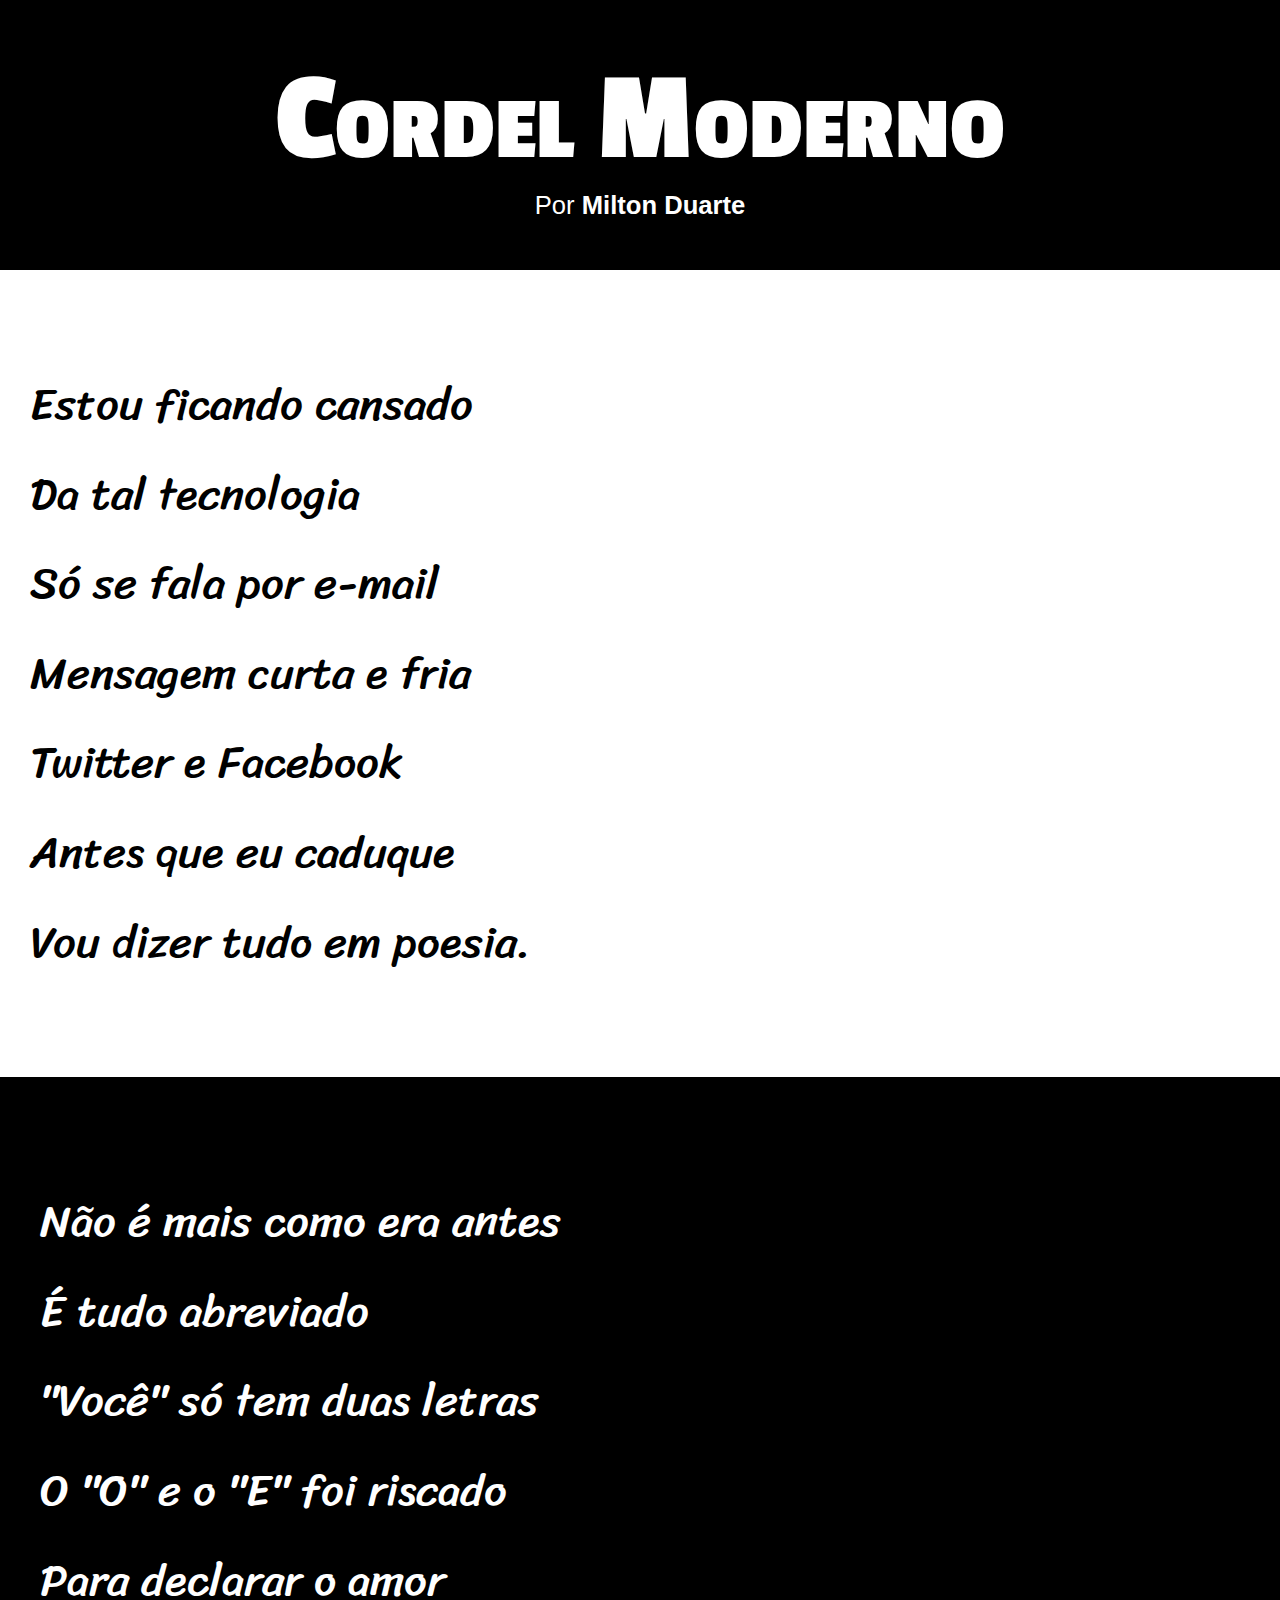
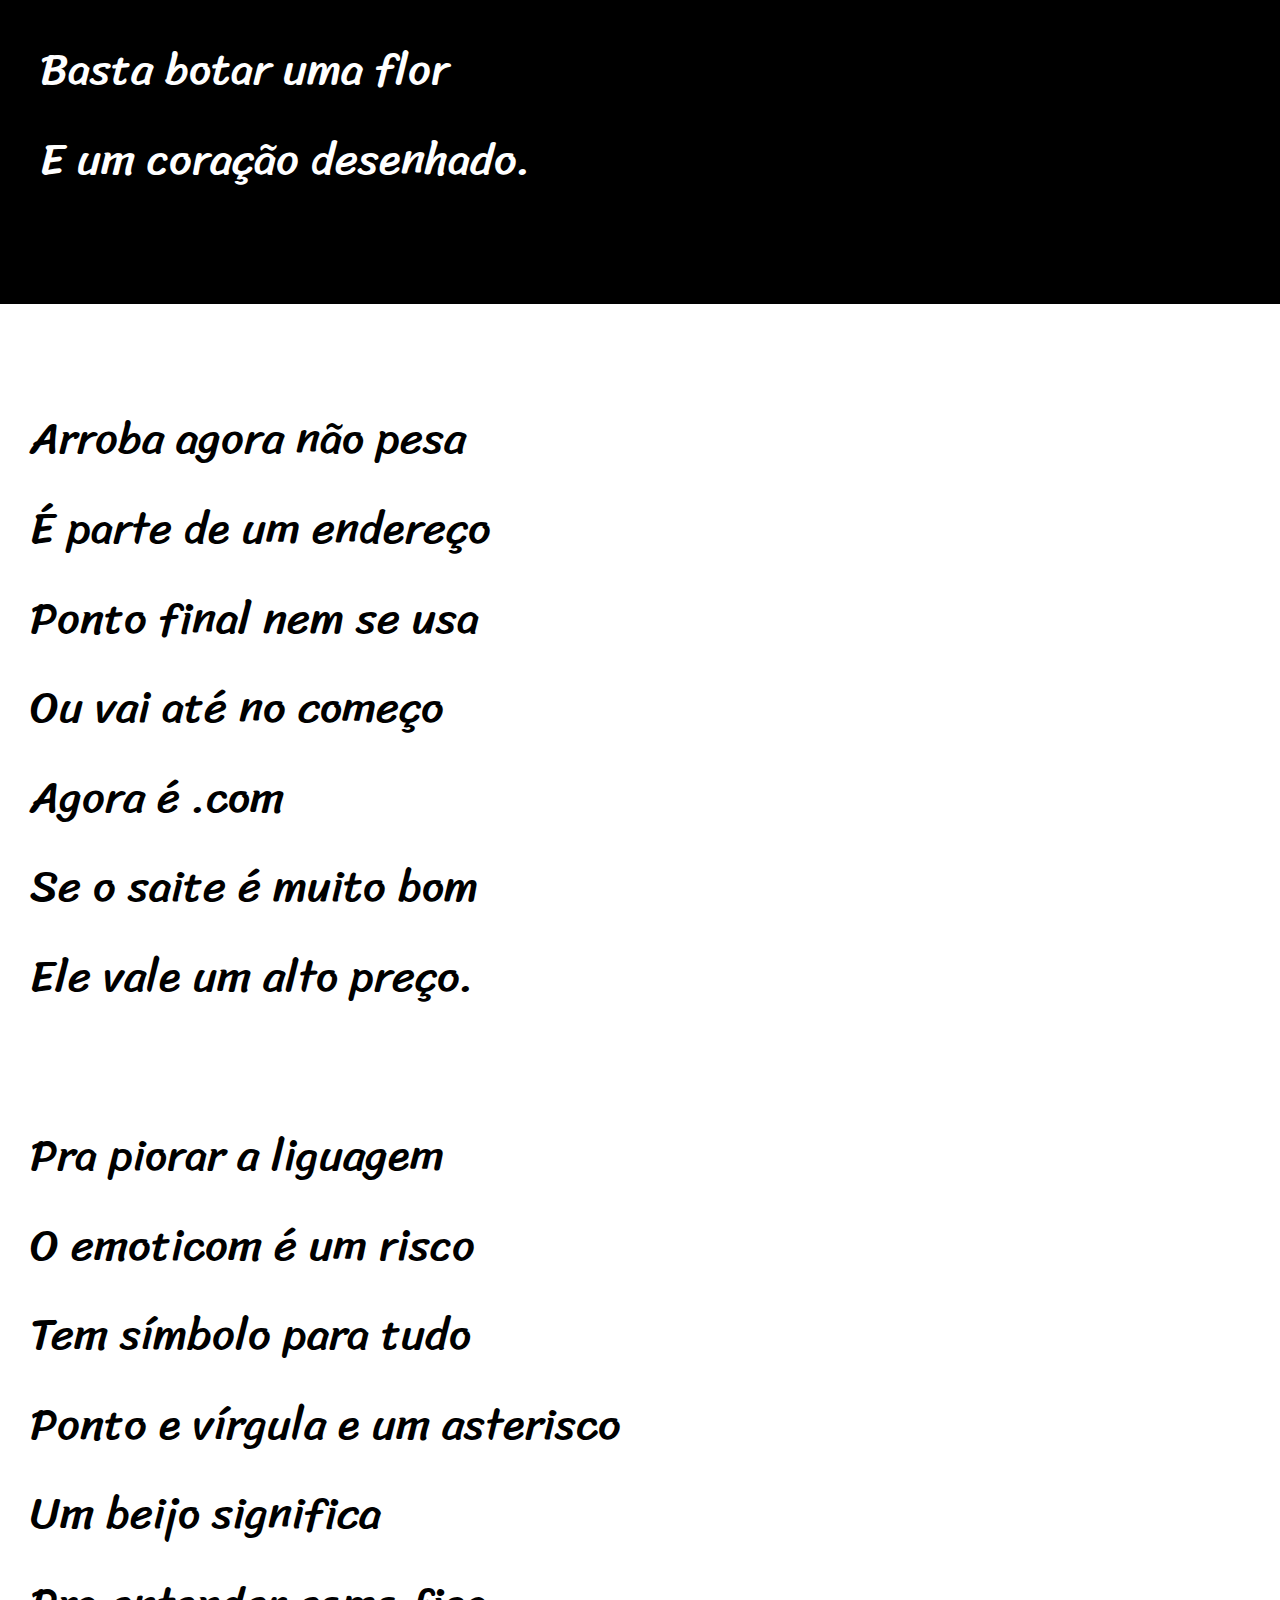
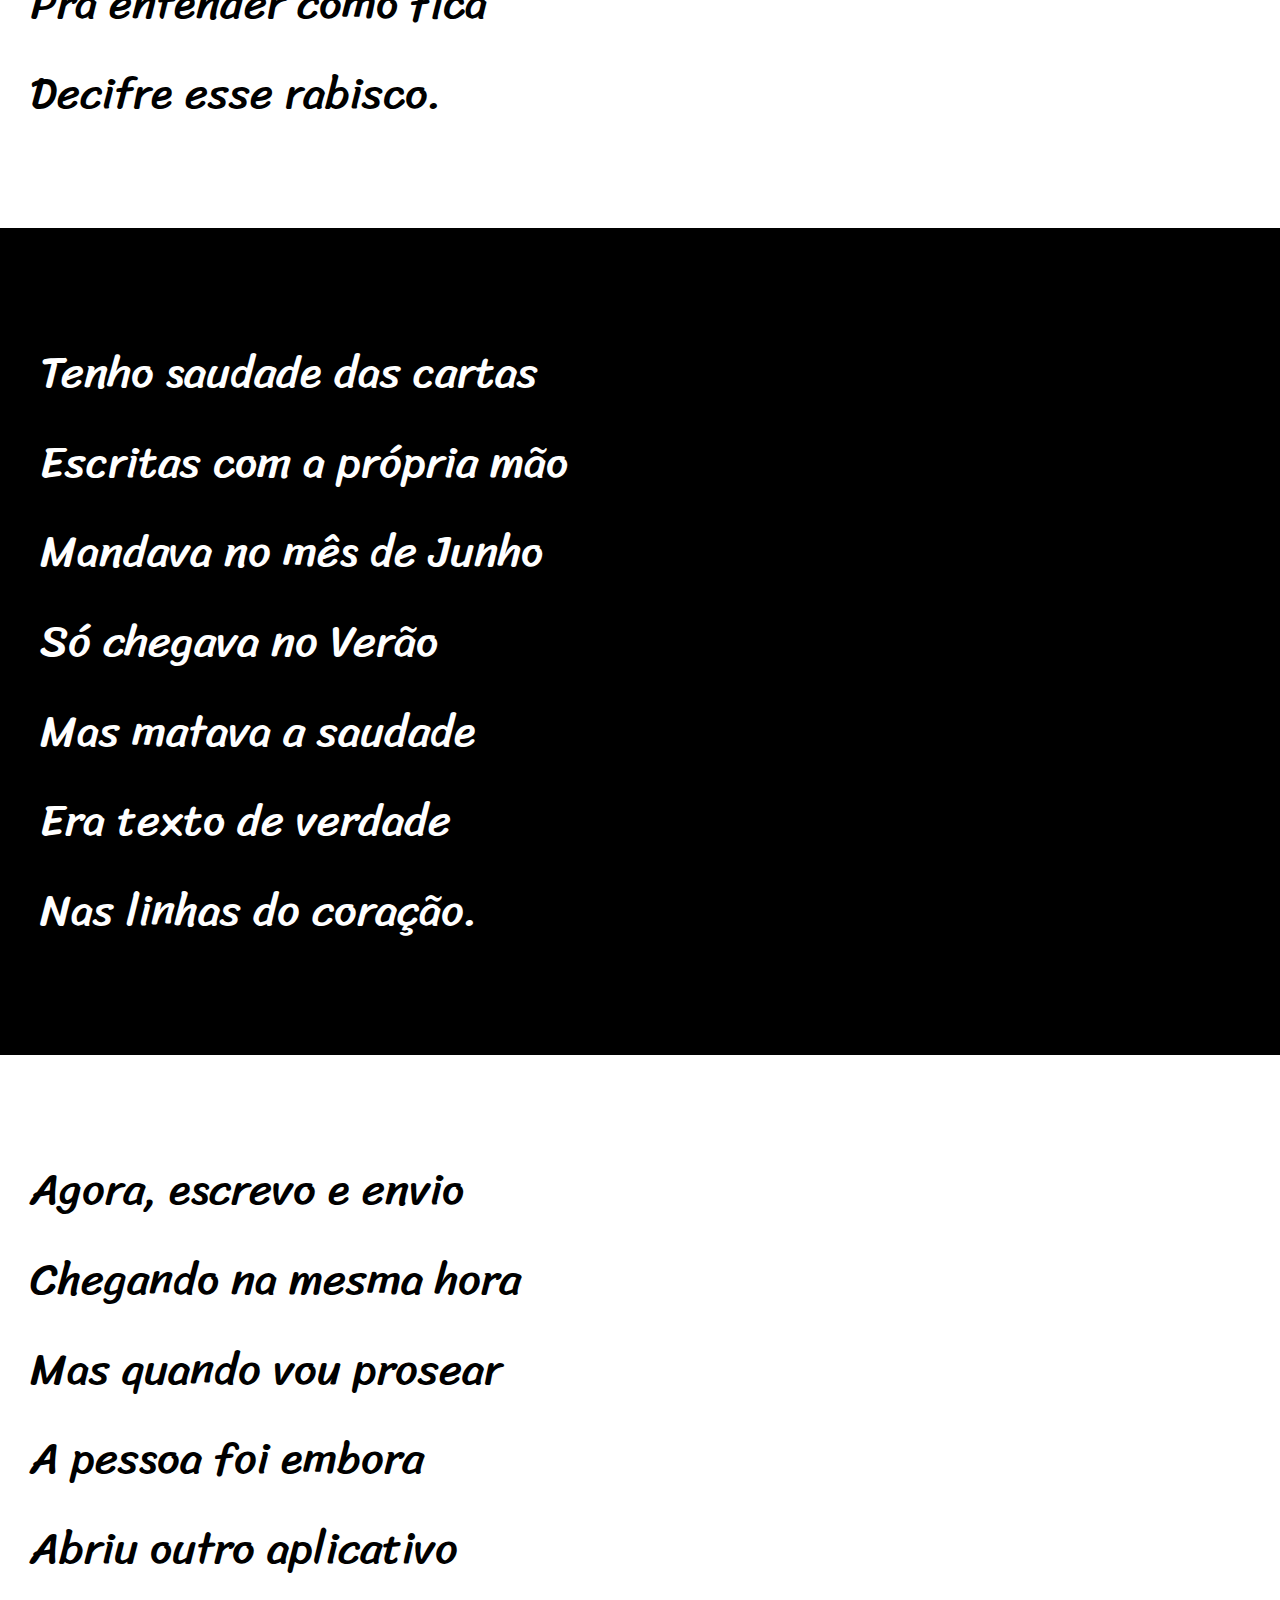
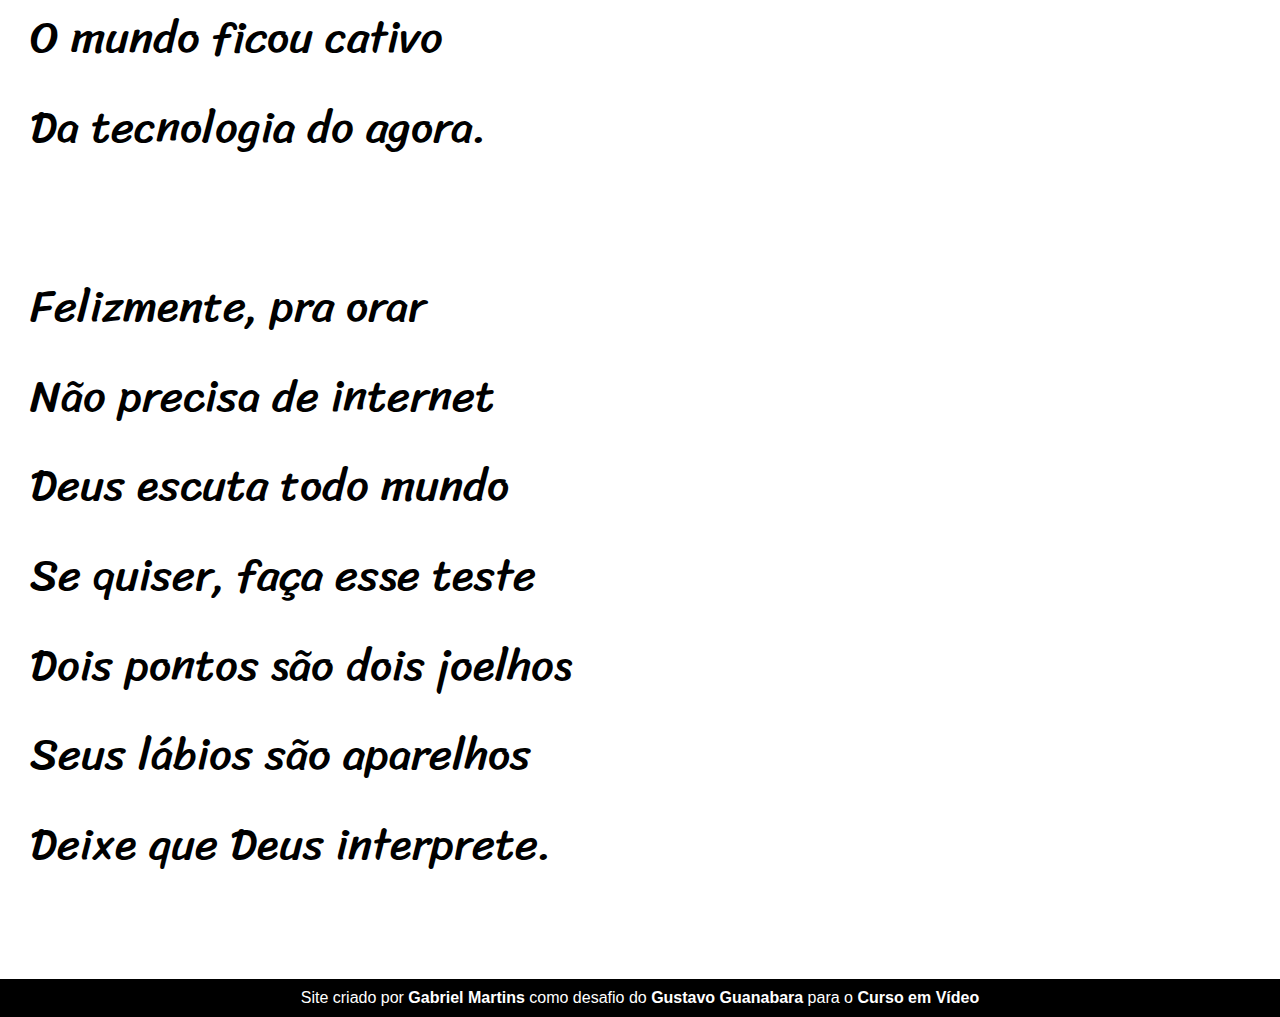
<file: index.html>
<!DOCTYPE html>
<html lang="pt-br">
<head>
    <meta charset="UTF-8">
    <meta name="viewport" content="width=device-width, initial-scale=1.0">
    <title>Projeto Cordel(MARTINS)</title>
    <link rel="stylesheet" href="estilo/style.css">
</head>
<body>
    <header>
        <h1>Cordel Moderno</h1>
        <p>Por <a href="https://www.recantodasletras.com.br/poesias/3186743" target="_blank"> <strong><strong>Milton Duarte</strong></strong></a></p>
    </header>

        <section>
                <p>
                    Estou ficando cansado <br>
                    Da tal tecnologia<br>
                    Só se fala por e-mail<br>
                    Mensagem curta e fria<br>
                    Twitter e Facebook<br>
                    Antes que eu caduque<br>
                    Vou dizer tudo em poesia.<br>
                </p>
        </section>
        
        <section class="p2">
            <article class="a1">
                <p>
                        Não é mais como era antes<br>
                        É tudo abreviado<br>
                        "Você" só tem duas letras<br>
                        O "O" e o "E" foi riscado<br>
                        Para declarar o amor<br>
                        Basta botar uma flor<br>
                        E um coração desenhado.<br>
                        </p>
            </article>
        </section>
           
        <section>
                <p>
                    Arroba agora não pesa<br>
                    É parte de um endereço<br>
                    Ponto final nem se usa<br>
                    Ou vai até no começo<br>
                    Agora é .com<br>
                    Se o saite é muito bom<br>
                    Ele vale um alto preço.<br>
                    <br>
                    Pra piorar a liguagem<br>
                    O emoticom é um risco<br>
                    Tem símbolo para tudo<br>
                    Ponto e vírgula e um asterisco<br>
                    Um beijo significa<br>
                    Pra entender como fica<br>
                    Decifre esse rabisco.<br>
                </p>
        </section>
            
        <section class="p3">
            <article class="a2">
                <p>
                        Tenho saudade das cartas<br>
                        Escritas com a própria mão<br>
                        Mandava no mês de Junho<br>
                        Só chegava no Verão<br>
                        Mas matava a saudade<br>
                        Era texto de verdade<br>
                        Nas linhas do coração.<br>
                        </p>
            </article>
        </section>
            
        <section>
            <p>
                    Agora, escrevo e envio<br>
                    Chegando na mesma hora<br>
                    Mas quando vou prosear<br>
                    A pessoa foi embora<br>
                    Abriu outro aplicativo<br>
                    O mundo ficou cativo<br>
                    Da tecnologia do agora.<br>
                    <br>
                    Felizmente, pra orar<br>
                    Não precisa de internet<br>
                    Deus escuta todo mundo<br>
                    Se quiser, faça esse teste<br>
                    Dois pontos são dois joelhos<br>
                    Seus lábios são aparelhos<br>
                    Deixe que Deus interprete.<br>
            </p>
        </section>
            </p>
    <footer>
        <p>Site criado por <a href="https://github.com/GS-Martins" target="_blank">Gabriel Martins</a> como desafio do <a href="https://github.com/gustavoguanabara" target="_blank">Gustavo Guanabara</a> para o <a href="https://www.cursoemvideo.com/">Curso em Vídeo</a></p>
    </footer>
   
</body>
</html>
</file>
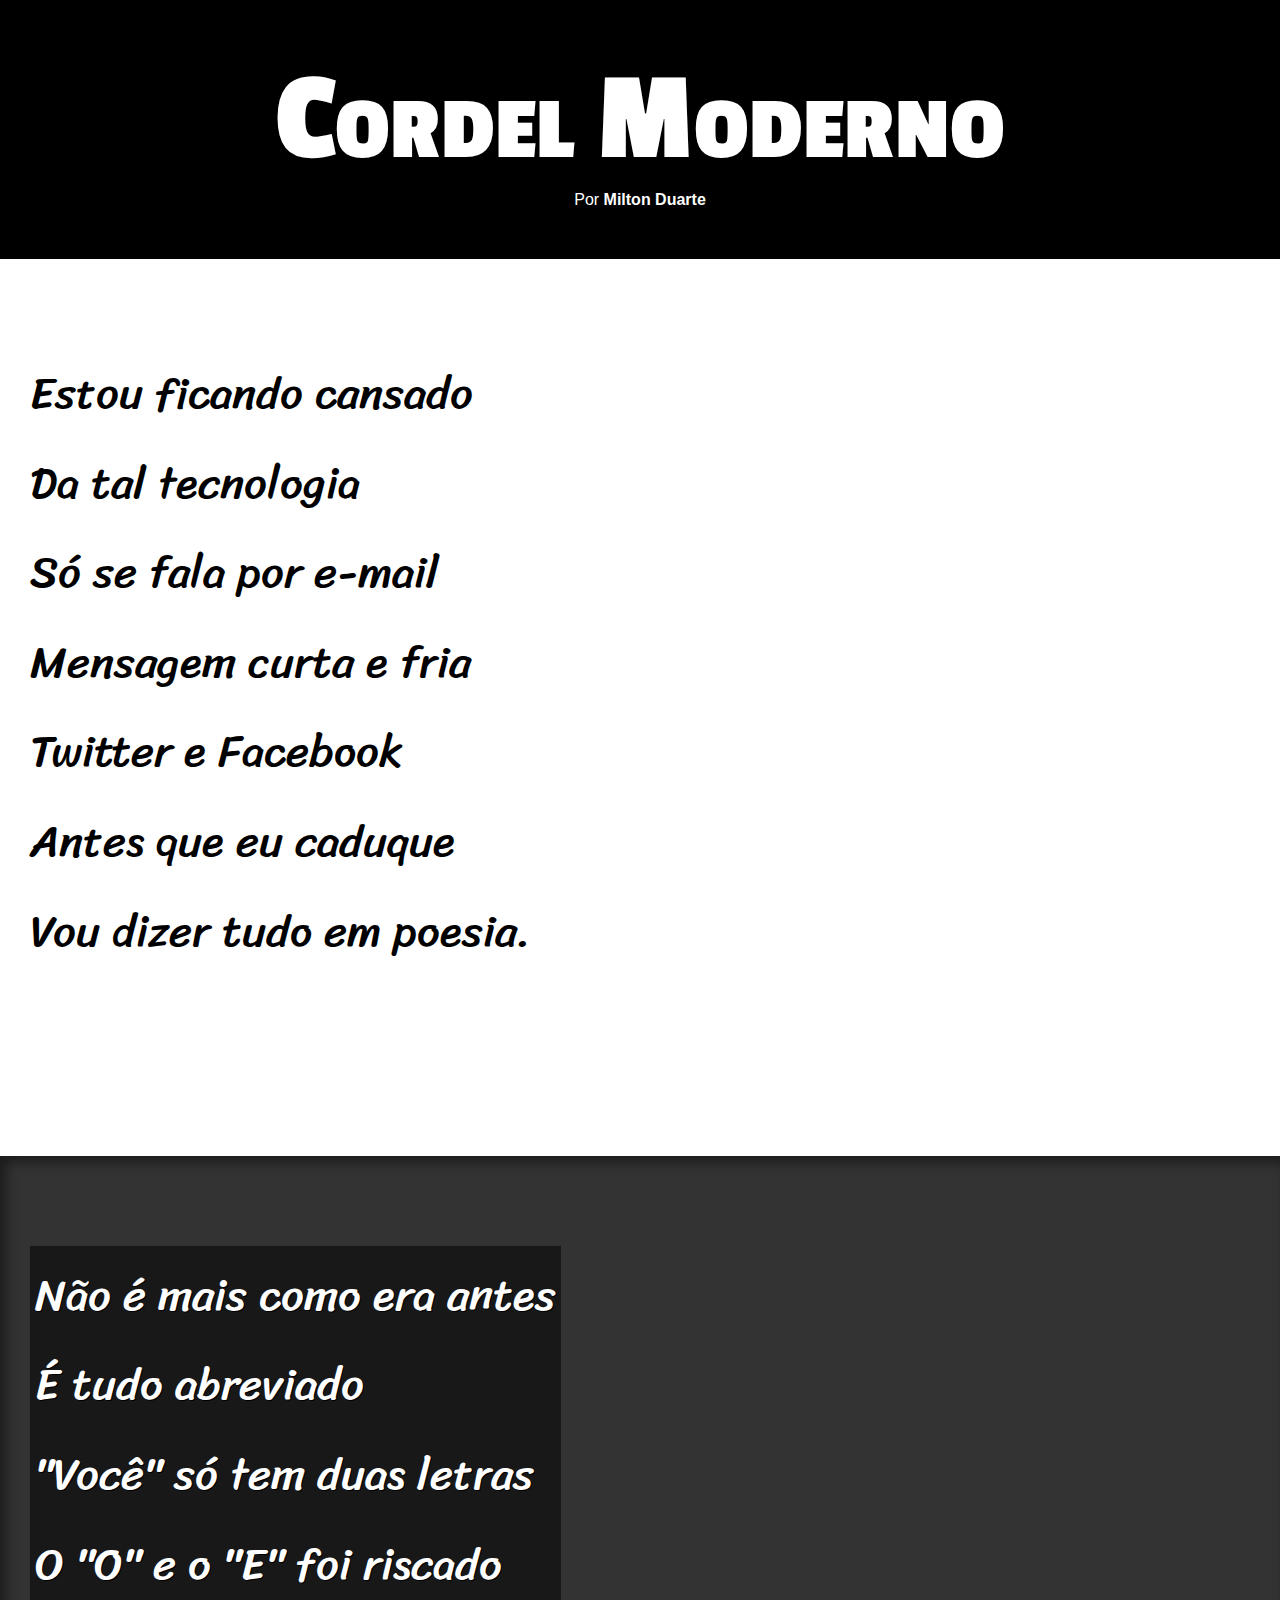
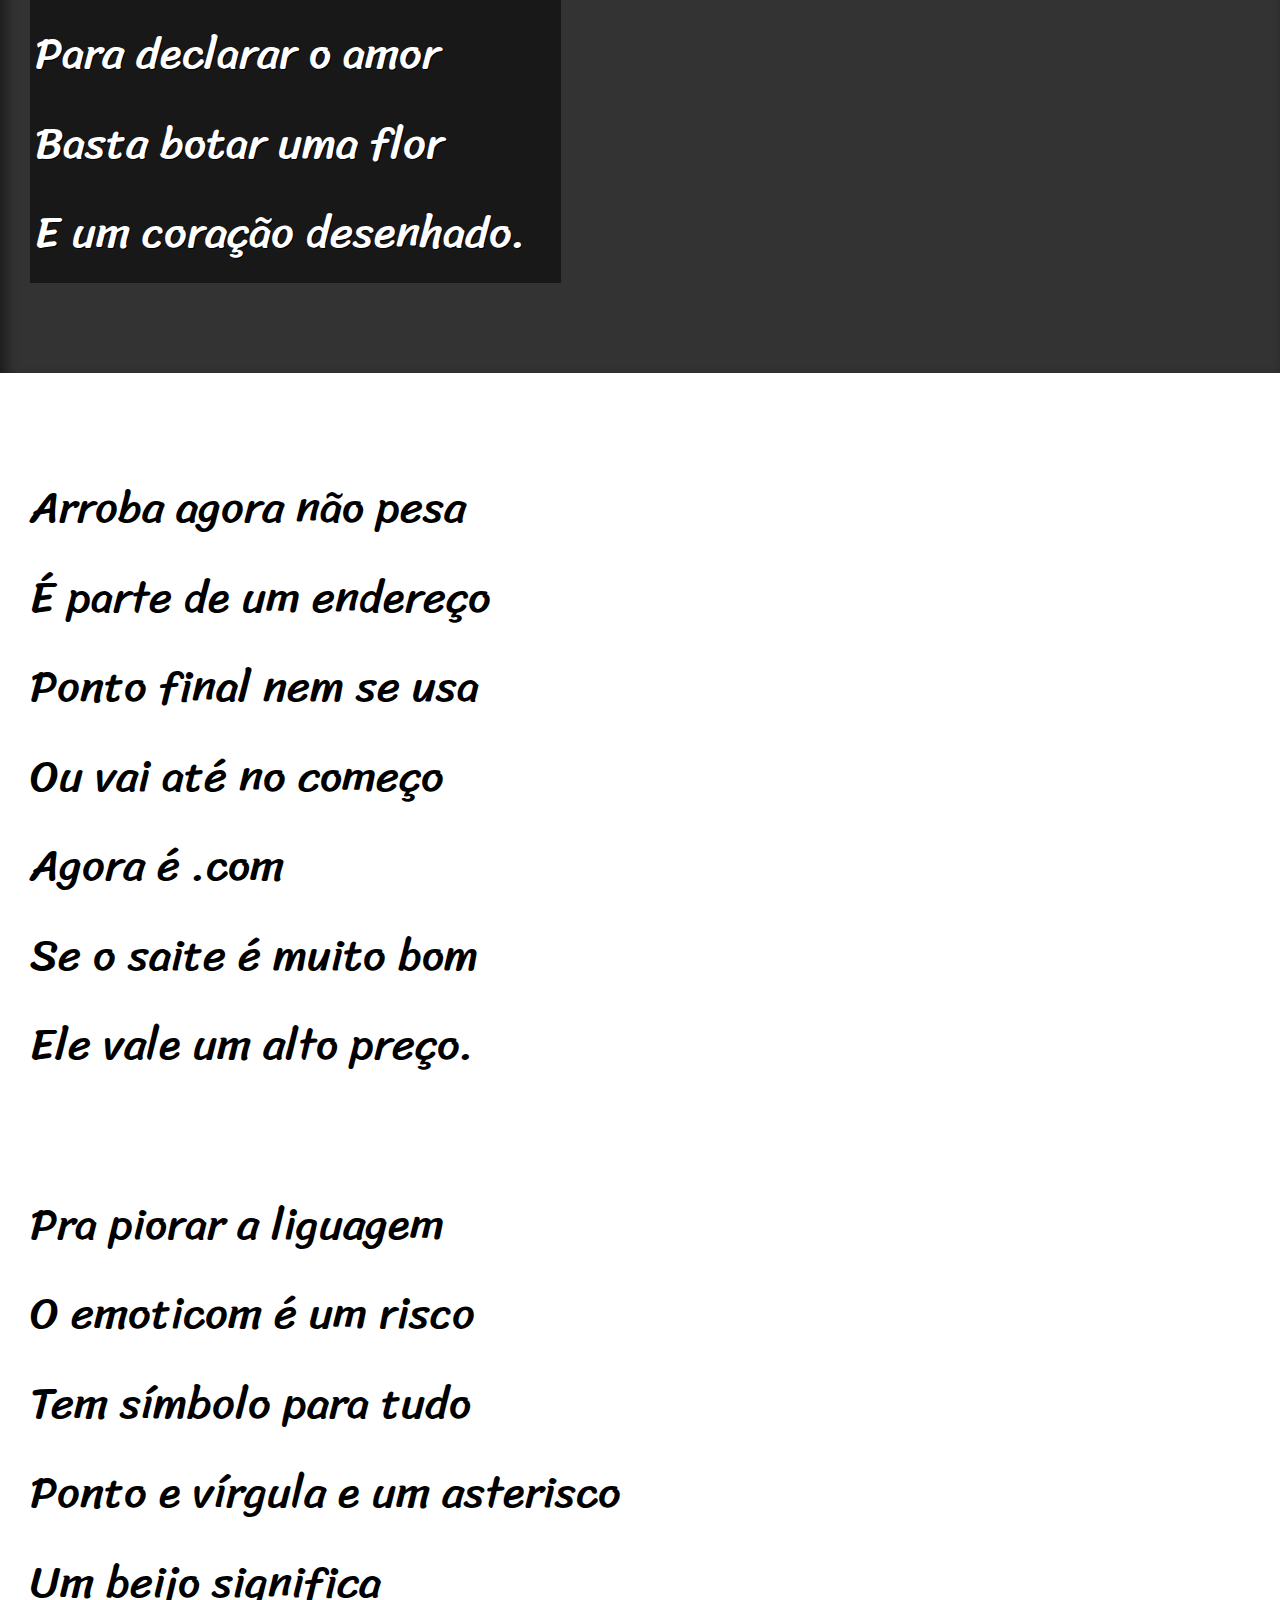
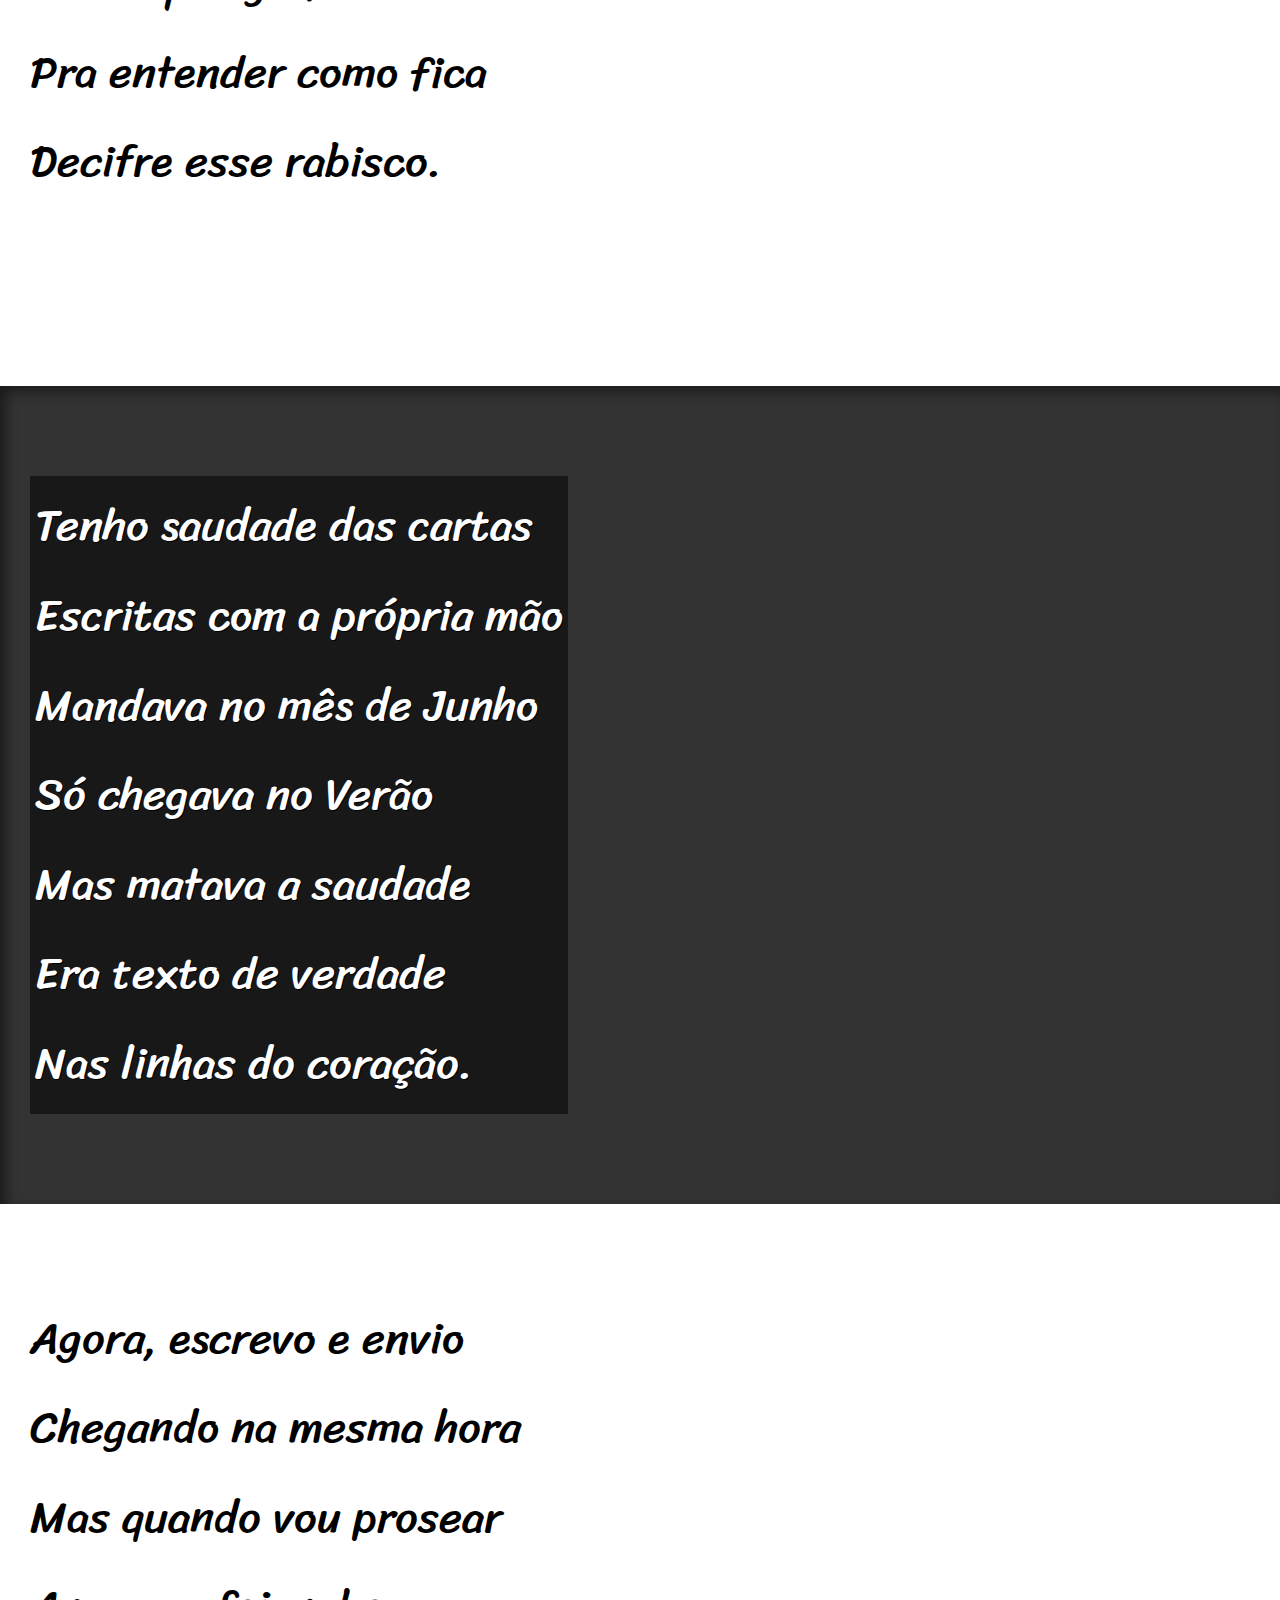
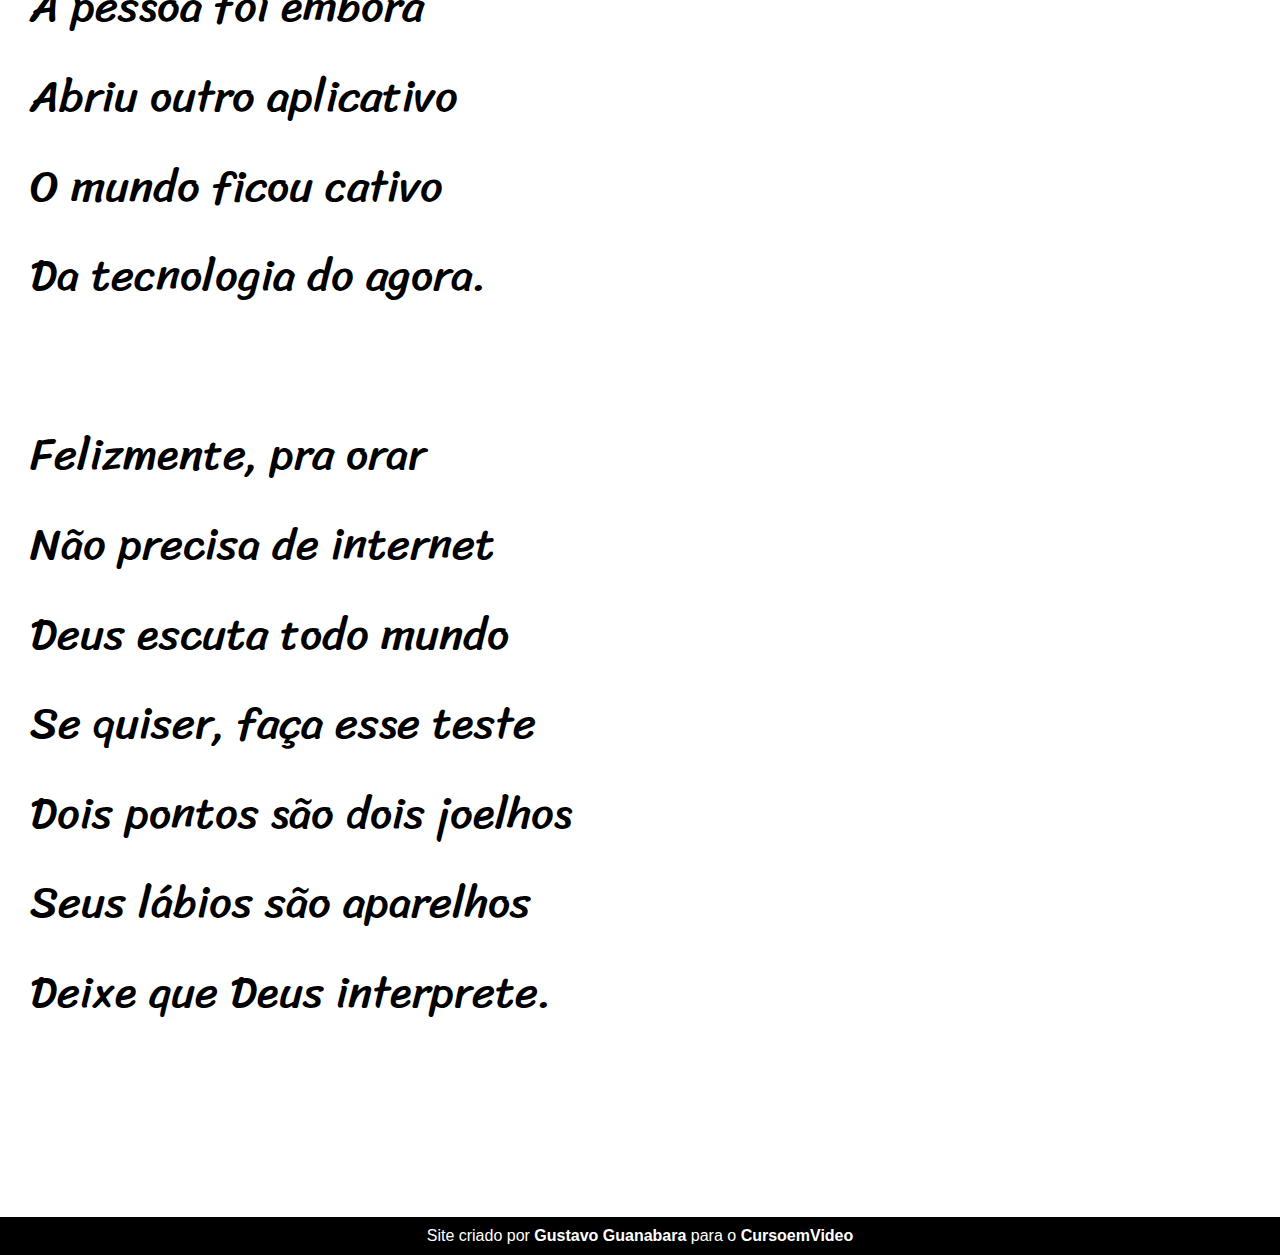
<file: cordel-moderno-guanabara.html>
<!DOCTYPE html>
<html lang="pt-br">
<head>
    <meta charset="UTF-8">
    <meta name="viewport" content="width=device-width, initial-scale=1.0">
    <title>Cordel Moderno</title>
    <link rel="stylesheet" href="estilo/style2.css">
</head>
<body>
    <header>
        <h1>
            Cordel Moderno
        </h1>
        <p>
            Por <a href="https://www.recantodasletras.com.br/poesias/3186743" target="_blank">Milton Duarte</a>
        </p>
    </header>

    <section class="normal">
        <p>
            Estou ficando cansado <br>
            Da tal tecnologia <br>
            Só se fala por e-mail <br>
            Mensagem curta e fria <br>
            Twitter e Facebook <br>
            Antes que eu caduque <br>
            Vou dizer tudo em poesia.
        </p>
    </section>

    <section class="imagem" id="img01">
        <p>
            Não é mais como era antes <br>
            É tudo abreviado <br>
            "Você" só tem duas letras <br>
            O "O" e o "E" foi riscado <br>
            Para declarar o amor <br>
            Basta botar uma flor <br>
            E um coração desenhado.
        </p>
    </section>

    <section class="normal">
        <p>
            Arroba agora não pesa <br>
            É parte de um endereço <br>
            Ponto final nem se usa<br>
            Ou vai até no começo<br>
            Agora é .com<br>
            Se o saite é muito bom<br>
            Ele vale um alto preço.
        </p>
    
        <p>
            Pra piorar a liguagem<br>
            O emoticom é um risco<br>
            Tem símbolo para tudo<br>
            Ponto e vírgula e um asterisco<br>
            Um beijo significa<br>
            Pra entender como fica<br>
            Decifre esse rabisco.
        </p>
    </section> 

    <section class="imagem" id="img02">
        <p>
            Tenho saudade das cartas <br>
            Escritas com a própria mão <br>
            Mandava no mês de Junho <br>
            Só chegava no Verão <br>
            Mas matava a saudade <br>
            Era texto de verdade <br>
            Nas linhas do coração.
        </p>
    </section>

    <section class="normal">
        <p>
            Agora, escrevo e envio <br>
            Chegando na mesma hora <br>
            Mas quando vou prosear <br>
            A pessoa foi embora <br>
            Abriu outro aplicativo <br>
            O mundo ficou cativo <br>
            Da tecnologia do agora.
        </p>
    
        <p>
            Felizmente, pra orar <br>
            Não precisa de internet <br>
            Deus escuta todo mundo <br>
            Se quiser, faça esse teste <br>
            Dois pontos são dois joelhos <br>
            Seus lábios são aparelhos <br>
            Deixe que Deus interprete.
        </p>
    </section>

    <footer>
        <p>Site criado por <a href="https://gustavoguanabara.github.io" target="_blank">Gustavo Guanabara</a> para o <a href="https://www.cursoemvideo.com" target="_blank">CursoemVideo</a></p>
    </footer>
</body>
</html>
</file>
<file: estilo/style.css>
@charset "UTF-8";

@import url('https://fonts.googleapis.com/css2?family=Passion+One:wght@400;700;900&display=swap');
@import url('https://fonts.googleapis.com/css2?family=Sriracha&display=swap');

:root{
    --fonte-título: 'Passion One',bold;
    --font-padrão: Arial, Verdana, Helvetica, sans-serif;
    --fonte-texto: 'Sriracha';
}

*{ 
   margin: 0px;
   padding: 0px;
} 

header{
    background-color: black;
    text-align: center;
    padding: 50px;
    
}

header>h1{
    font-size: 10vw;
    color: white;
    font-family: var(--fonte-título);
    font-weight: bold;
    font-variant: small-caps;/*Peguei do Guanabara esse estilo*/
}

header>p{
    font-size: 2vw;
    color: white;
    font-family: Verdana, Geneva, Tahoma, sans-serif;
}

header a, footer a{
    text-decoration: none;
    color: white;
    font-weight: bolder;
}

header a:hover, footer a:hover{
    text-decoration: underline;
}

section{
    font-family:var(--fonte-texto);
    font-size: 3.5vw;
    /*line-height: auto;*/
    line-height: 2em;
    /*padding: 60px 0px 90px 30px;*/
    padding:10vh 0px 10vh 30px;
    text-align: left;
    
}

section.p2{
    background: black url(imagens/background001.jpg) right center no-repeat fixed;
    background-size: cover;
    box-shadow: inset rgba(0, 0, 0, 0.489) 3px 4px 15px 0px;
    /*padding: 60px 0px 90px 30px;
    padding: 60px 30px;*/
    
}

article.a1{
    background-image: linear-gradient(to right,black, rgba(0, 0, 0, 0.153));  
    /*width: max-content;*/
    color: white;
    padding: 10px;
    display:inline-block;
    
}

section.p3{
    height: auto;
    background: black url(imagens/background002.jpg) bottom center no-repeat fixed;
    background-size: cover;
    box-shadow: inset rgba(0, 0, 0, 0.489) 3px 4px 15px 0px;}

article.a2{
    background-color: rgba(0, 0, 0, 0.508);  
    /*width: max-content;*/
    display:inline-block;
    color: white;
    padding: 10px;
    
}

footer{
    background-color: black;
    color: white;
    text-align: center;
    padding: 10px;
    font-family: var(--font-padrão);
}

footer a{
    text-decoration: none;
    color: white;
    font-weight: bold;
}

footer a:hover{
    text-decoration: underline;
    color: white;
}
</file>
<file: estilo/style2.css>
@charset "UTF-8";

@import url('https://fonts.googleapis.com/css2?family=Passion+One:wght@400;700;900&display=swap');

@import url('https://fonts.googleapis.com/css2?family=Sriracha&display=swap');

:root {
    --fonte1: Verdana, Geneva, Tahoma, sans-serif;
    --fonte2: 'Passion One', cursive;
    --fonte3: 'Sriracha', cursive;
}

* {
    margin: 0px;
    padding: 0px;
    font-size: 1em;
}

html, body {
    min-height: 100vh;
    background-color: darkgray;
    font-family: var(--fonte1);
}

header {
    background-color: black;
    color: white;
    text-align: center;
}

header > h1 {
    padding-top: 50px;
    font-variant: small-caps;
    font-family: var(--fonte2);
    font-size: 10vw;
}

header > p {
    padding-bottom: 50px;
}

header a, footer a {
    color: white;
    text-decoration: none;
    font-weight: bolder;
}

header a:hover, footer a:hover {
    text-decoration: underline;
}

section {
    padding-top: 10vh;
    padding-bottom: 10vh;
    line-height: 2em;
    padding-left: 30px;
    font-family: var(--fonte3);
    font-size: 3.5vw;
}

section > p {
    padding-bottom: 2em;
}

section.normal {
    background-color: white;
    color: black;
}

section.imagem {
    background-color: rgb(51, 51, 51);
    color: white;
    box-shadow: inset 6px 6px 13px 0px rgba(0, 0, 0, 0.473);
    background-size: cover;
    background-attachment: fixed;
}

section.imagem > p {
    display: inline-block;
    padding: 5px;
    background-color: rgba(0, 0, 0, 0.514);
    text-shadow: 1px 1px 0px black;
}

section#img01 {
    background-image: url('../imagens/background001.jpg');
    background-position: right center;
    
}

section#img02 {
    background-image: url('../imagens/background002.jpg');
    
}

footer {
    background-color: black;
    color: white;
    text-align: center;
    padding: 10px;
}
</file>
